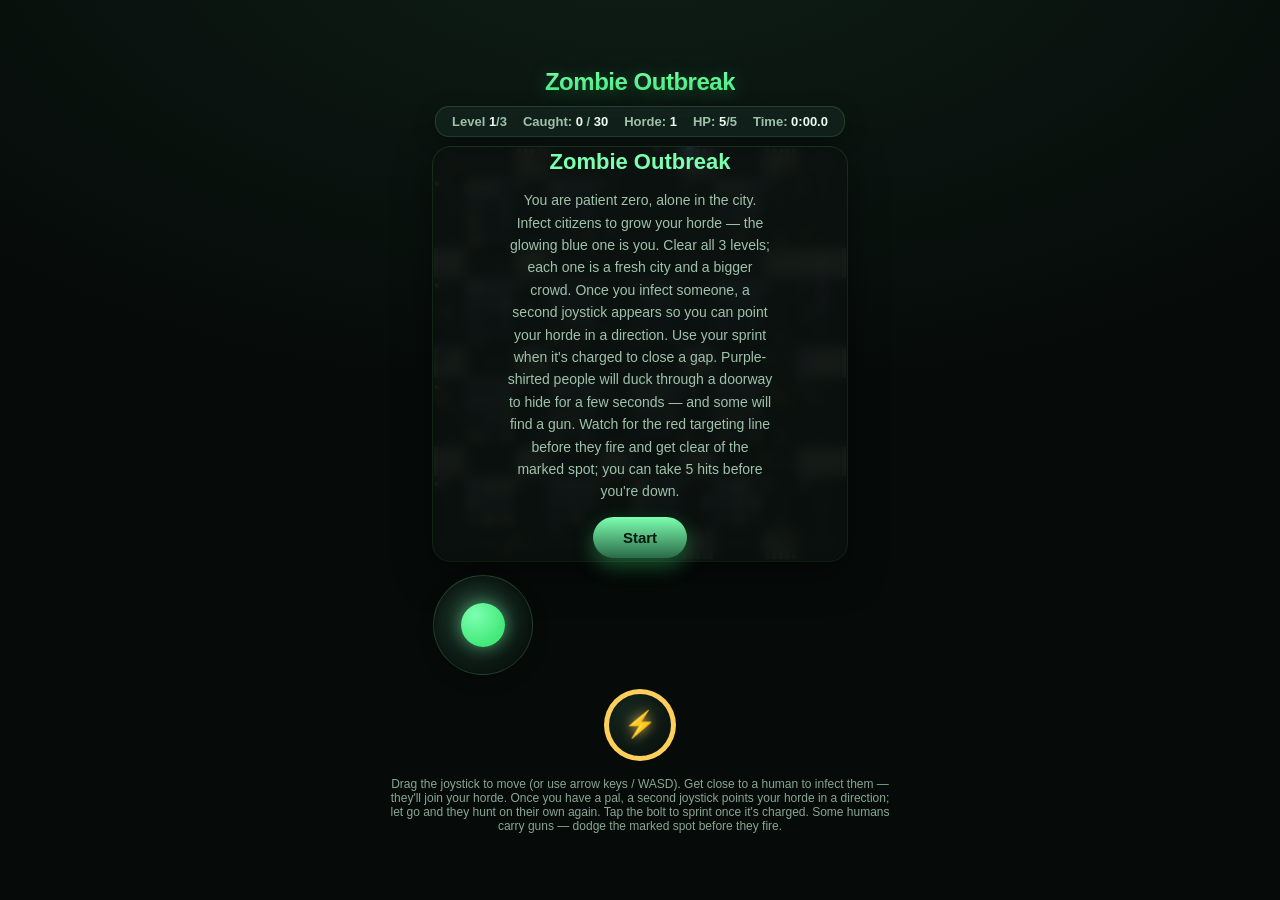
<file: index.html>
<!DOCTYPE html>
<html lang="en">
<head>
<meta charset="UTF-8">
<meta name="viewport" content="width=device-width, initial-scale=1.0">
<title>Tallingame &mdash; Zombie Outbreak</title>
<link rel="stylesheet" href="style.css">
</head>
<body>
  <div class="wrap">
    <h1>Zombie Outbreak</h1>
    <div class="hud">
      <div>Level <span id="level">1</span>/3</div>
      <div>Caught: <span id="caught">0</span> / <span id="total">30</span></div>
      <div>Horde: <span id="horde">1</span></div>
      <div>HP: <span id="hp">5</span>/5</div>
      <div>Time: <span id="time">0:00.0</span></div>
    </div>
    <div class="board-wrap">
      <canvas id="board" width="400" height="400"></canvas>
      <div id="overlay" class="overlay">
        <p id="overlay-title">Zombie Outbreak</p>
        <p id="overlay-msg">You are patient zero, alone in the city. Infect citizens to grow your horde &mdash; the glowing blue one is you. Clear all 3 levels; each one is a fresh city and a bigger crowd. Once you infect someone, a second joystick appears so you can point your horde in a direction. Use your sprint when it's charged to close a gap. Purple-shirted people will duck through a doorway to hide for a few seconds &mdash; and some will find a gun. Watch for the red targeting line before they fire and get clear of the marked spot; you can take 5 hits before you're down.</p>
        <button id="start-btn">Start</button>
      </div>
    </div>
    <div class="controls">
      <div class="controls-row">
        <div class="joystick" id="joystick">
          <div class="joystick-base" id="joystick-base">
            <div class="joystick-knob" id="joystick-knob"></div>
          </div>
        </div>
        <div class="joystick horde-joystick hidden" id="horde-joystick">
          <div class="joystick-base" id="horde-joystick-base">
            <div class="joystick-knob horde-knob" id="horde-joystick-knob"></div>
          </div>
        </div>
      </div>
      <button class="sprint-btn" id="sprint-btn" style="--progress: 100" aria-label="Sprint">
        <span class="sprint-icon">&#9889;</span>
      </button>
    </div>
    <p class="hint">Drag the joystick to move (or use arrow keys / WASD). Get close to a human to infect them &mdash; they'll join your horde. Once you have a pal, a second joystick points your horde in a direction; let go and they hunt on their own again. Tap the bolt to sprint once it's charged. Some humans carry guns &mdash; dodge the marked spot before they fire.</p>
  </div>
  <script src="game.js"></script>
</body>
</html>
</file>
<file: style.css>
* {
  box-sizing: border-box;
}

:root {
  --bg-deep: #060b09;
  --bg-glow: #0f1e17;
  --panel: rgba(22, 38, 32, 0.72);
  --panel-border: rgba(126, 231, 135, 0.16);
  --accent: #43e97b;
  --accent-bright: #7dffb0;
  --accent-dim: #2b6b48;
  --sprint: #ffcf5c;
  --sprint-dim: #6b5a2c;
  --text: #eefaf1;
  --text-dim: #9fc2ab;
}

html {
  height: 100%;
  overscroll-behavior: none;
}

body {
  margin: 0;
  height: 100%;
  position: fixed;
  inset: 0;
  overflow: hidden;
  overscroll-behavior: none;
  touch-action: none;
  display: flex;
  align-items: center;
  justify-content: center;
  background:
    radial-gradient(120% 90% at 50% -10%, var(--bg-glow) 0%, var(--bg-deep) 60%);
  color: var(--text);
  font-family: -apple-system, BlinkMacSystemFont, 'SF Pro Text', 'Segoe UI', Roboto, Helvetica, Arial, sans-serif;
  -webkit-font-smoothing: antialiased;
}

.wrap {
  display: flex;
  flex-direction: column;
  align-items: center;
  gap: 10px;
  padding: 16px;
  max-height: 100vh;
  max-height: 100dvh;
}

h1 {
  margin: 0;
  font-size: 24px;
  font-weight: 800;
  letter-spacing: -0.02em;
  background: linear-gradient(180deg, var(--accent-bright), var(--accent));
  -webkit-background-clip: text;
  background-clip: text;
  color: transparent;
  text-shadow: 0 2px 18px rgba(67, 233, 123, 0.35);
}

.hud {
  display: flex;
  flex-wrap: wrap;
  justify-content: center;
  gap: 4px 16px;
  font-size: 13px;
  font-weight: 600;
  background: var(--panel);
  border: 1px solid var(--panel-border);
  backdrop-filter: blur(10px);
  -webkit-backdrop-filter: blur(10px);
  padding: 7px 16px;
  border-radius: 14px;
  box-shadow: 0 6px 20px rgba(0, 0, 0, 0.35);
  font-variant-numeric: tabular-nums;
  color: var(--text-dim);
}

.hud b, .hud span {
  color: var(--text);
}

.board-wrap {
  position: relative;
  width: 500px;
  max-width: 92vw;
  max-width: min(92vw, 46vh);
  max-width: min(92vw, 46dvh);
  border-radius: 18px;
  box-shadow: 0 14px 36px rgba(0, 0, 0, 0.5), 0 0 0 1px var(--panel-border);
}

canvas {
  width: 100%;
  height: auto;
  aspect-ratio: 1 / 1;
  display: block;
  background: #14251d;
  border-radius: 18px;
}

.overlay {
  position: absolute;
  inset: 0;
  background: rgba(6, 12, 10, 0.86);
  backdrop-filter: blur(6px);
  -webkit-backdrop-filter: blur(6px);
  border-radius: 18px;
  display: flex;
  flex-direction: column;
  align-items: center;
  justify-content: center;
  text-align: center;
  padding: 24px;
  gap: 14px;
}

.overlay.hidden {
  display: none;
}

#overlay-title {
  font-size: 22px;
  font-weight: 800;
  color: var(--accent-bright);
  margin: 0;
  text-wrap: balance;
}

#overlay-msg {
  font-size: 14px;
  line-height: 1.6;
  color: var(--text-dim);
  margin: 0;
  max-width: 34ch;
}

button {
  font-family: inherit;
}

#start-btn {
  font-size: 15px;
  font-weight: 700;
  background: linear-gradient(180deg, var(--accent-bright), var(--accent-dim));
  color: #06170e;
  border: none;
  border-radius: 999px;
  padding: 12px 30px;
  cursor: pointer;
  box-shadow: 0 8px 20px rgba(67, 233, 123, 0.35);
}

#start-btn:active {
  transform: translateY(1px);
  box-shadow: 0 4px 12px rgba(67, 233, 123, 0.3);
}

#start-btn:focus-visible {
  outline: 2px solid var(--accent-bright);
  outline-offset: 2px;
}

.hint {
  font-size: 12px;
  color: var(--text-dim);
  max-width: 500px;
  text-align: center;
  margin: 0;
  opacity: 0.85;
}

.controls {
  display: flex;
  flex-direction: column;
  align-items: center;
  gap: 14px;
  width: 500px;
  max-width: 92vw;
  max-width: min(92vw, 46vh);
  max-width: min(92vw, 46dvh);
  padding: 4px 0 6px;
}

.controls-row {
  display: flex;
  align-items: center;
  justify-content: space-between;
  width: 100%;
}

.joystick-base {
  position: relative;
  width: 100px;
  height: 100px;
  border-radius: 50%;
  background: radial-gradient(circle at 38% 32%, #1b3327, #0b1712 72%);
  border: 1px solid var(--panel-border);
  box-shadow: inset 0 4px 14px rgba(0, 0, 0, 0.55), 0 6px 16px rgba(0, 0, 0, 0.3);
  touch-action: none;
  cursor: pointer;
}

.joystick-knob {
  position: absolute;
  top: 50%;
  left: 50%;
  width: 44px;
  height: 44px;
  margin: -22px;
  border-radius: 50%;
  background: radial-gradient(circle at 32% 28%, var(--accent-bright), var(--accent) 70%);
  box-shadow: 0 0 16px rgba(125, 255, 176, 0.6), 0 4px 8px rgba(0, 0, 0, 0.3);
  will-change: transform;
}

.horde-joystick.hidden {
  display: none;
}

.horde-joystick.revealed {
  animation: joystick-pop 0.4s ease-out;
}

@keyframes joystick-pop {
  0% { transform: scale(0.4); opacity: 0; }
  70% { transform: scale(1.1); opacity: 1; }
  100% { transform: scale(1); opacity: 1; }
}

@media (prefers-reduced-motion: reduce) {
  .horde-joystick.revealed {
    animation: none;
  }
}

.joystick-knob.horde-knob {
  background: radial-gradient(circle at 32% 28%, #c8ffdc, #5be08c 70%);
  box-shadow: 0 0 16px rgba(91, 224, 140, 0.6), 0 4px 8px rgba(0, 0, 0, 0.3);
}

.sprint-btn {
  position: relative;
  width: 72px;
  height: 72px;
  border-radius: 50%;
  border: none;
  padding: 0;
  cursor: pointer;
  background:
    conic-gradient(var(--sprint) calc(var(--progress) * 1%), var(--sprint-dim) 0),
    radial-gradient(circle, #0b1712, #0b1712);
  display: flex;
  align-items: center;
  justify-content: center;
  transition: filter 0.2s;
}

.sprint-btn::before {
  content: '';
  position: absolute;
  inset: 5px;
  border-radius: 50%;
  background: radial-gradient(circle at 35% 30%, #16261f, #0a1410 75%);
}

.sprint-icon {
  position: relative;
  z-index: 1;
  font-size: 26px;
  filter: grayscale(0.7) brightness(0.7);
  transition: filter 0.2s, transform 0.15s;
}

.sprint-btn.ready .sprint-icon {
  filter: none;
  text-shadow: 0 0 12px rgba(255, 207, 92, 0.85);
}

.sprint-btn.ready {
  animation: sprint-pulse 1.6s ease-in-out infinite;
}

.sprint-btn:active .sprint-icon {
  transform: scale(0.88);
}

.sprint-btn.active {
  background:
    conic-gradient(var(--sprint) 100%, var(--sprint-dim) 0),
    radial-gradient(circle, #0b1712, #0b1712);
}

.sprint-btn.active .sprint-icon {
  filter: none;
  text-shadow: 0 0 18px rgba(255, 207, 92, 1);
}

@keyframes sprint-pulse {
  0%, 100% { box-shadow: 0 0 0 rgba(255, 207, 92, 0.4); }
  50% { box-shadow: 0 0 18px 2px rgba(255, 207, 92, 0.5); }
}

@media (prefers-reduced-motion: reduce) {
  .sprint-btn.ready {
    animation: none;
  }
}
</file>
